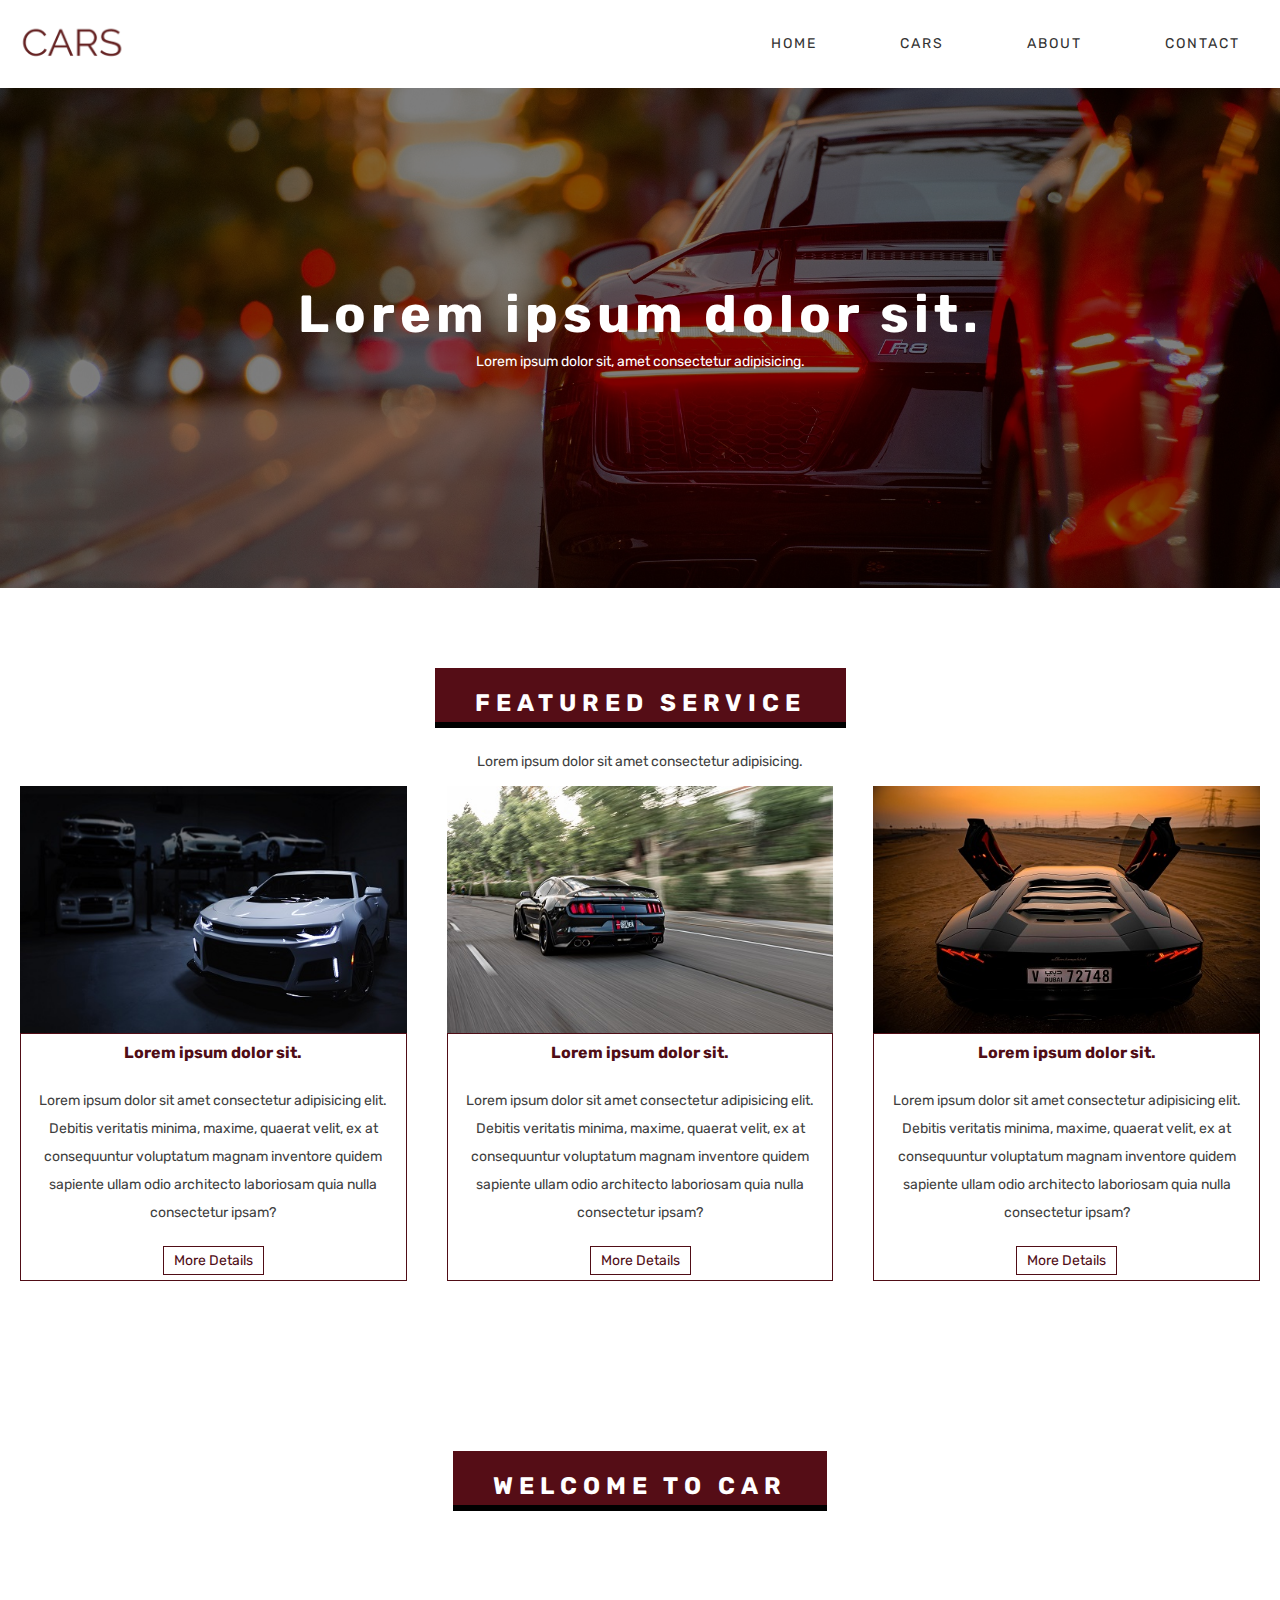
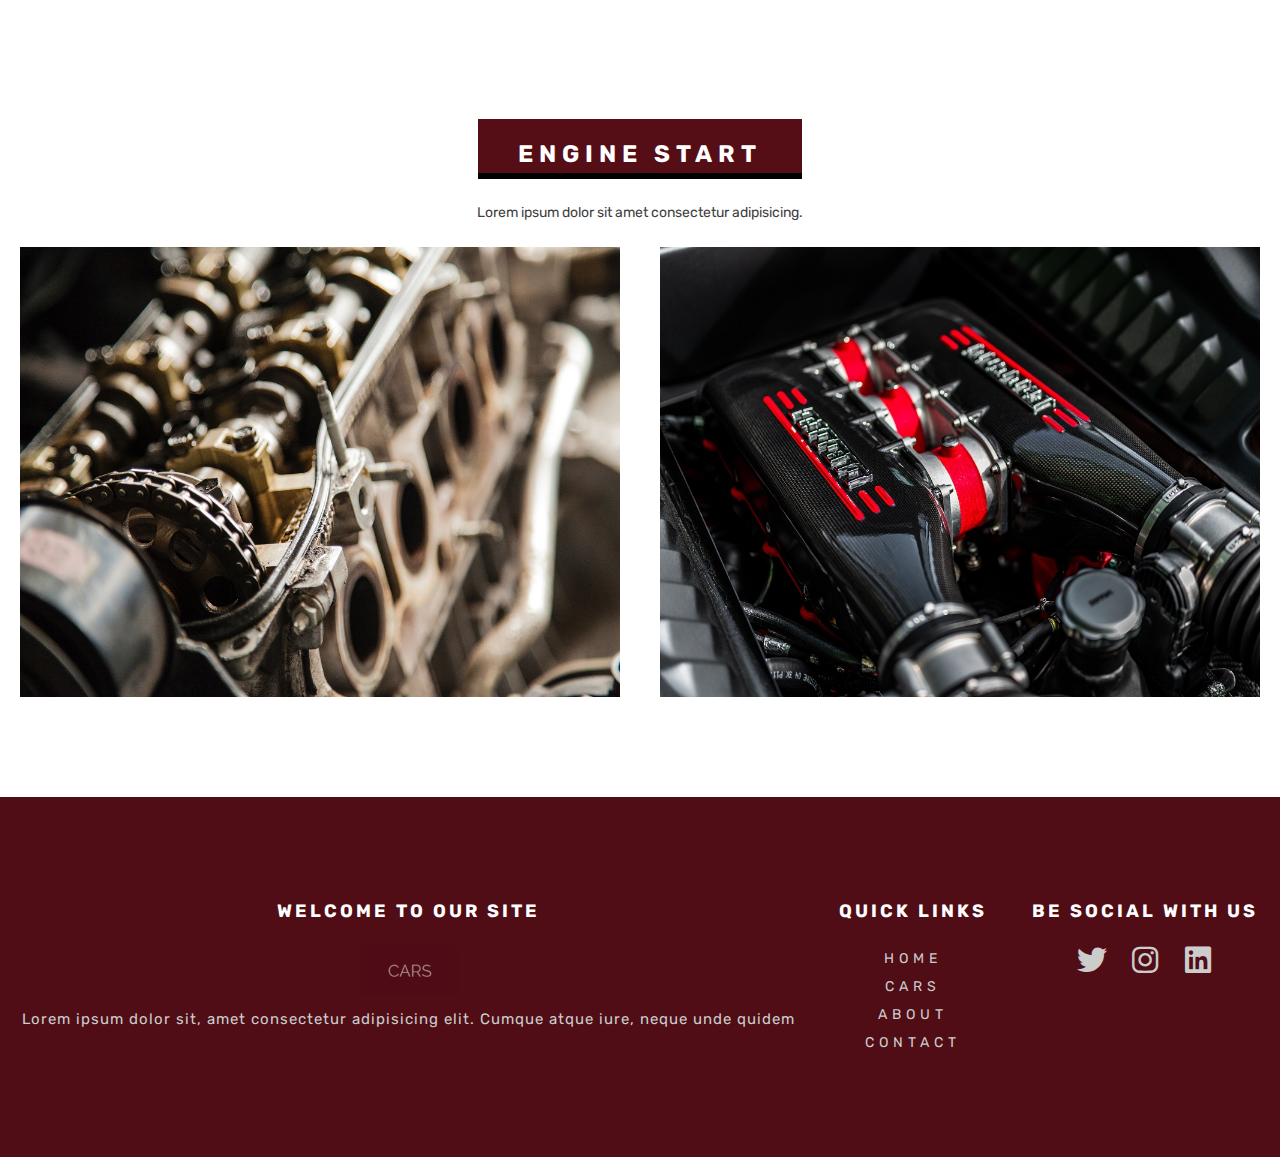
<file: Cars-Website/index.html>
<!DOCTYPE html>
<html lang="tr">
<head>
    <meta charset="UTF-8">
    <meta http-equiv="X-UA-Compatible" content="IE=edge">
    <meta name="viewport" content="width=device-width, initial-scale=1.0">
    <link rel="stylesheet" href="css/style.css">
    <link rel="preconnect" href="https://fonts.googleapis.com">
    <link rel="preconnect" href="https://fonts.gstatic.com" crossorigin>
    <link href="https://fonts.googleapis.com/css2?family=Rubik:wght@400;500;600;700;800;900&display=swap"
        rel="stylesheet">
    <link rel="stylesheet" href="https://cdnjs.cloudflare.com/ajax/libs/font-awesome/6.3.0/css/all.min.css">
    <link rel="icon" href="img/favicon-32x32.png" type="favicon-32x32">
    <title>Cars - Home</title>
</head>
<body>
    <!-- header-start -->
    <header>
        <div class="container">
            <div class="logo">
                <a href="index.html"><img src="img/logo.png"></a>
            </div>
            <div class="menu">
                <ul>
                    <li><a href="index.html">HOME</a></li>
                    <li><a href="cars.html">CARS</a></li>
                    <li><a href="about.html">ABOUT</a></li>
                    <li><a href="contact.html">CONTACT</a></li>
                </ul>
            </div>
        </div>
    </header>
    <!-- header-finish -->
    <!-- main-start -->
    <section id="main-slider" class="slider">
        <div id="main-caption" class="caption">
            <h1>Lorem ipsum dolor sit.</h1>
            <p>Lorem ipsum dolor sit, amet consectetur adipisicing.</p>
        </div>
    </section>
    <!-- feature-section -->
    <section id="features" class="section-area">
        <div class="features-top">
            <h2 class="section-header">FEATURED SERVICE</h2>
            <p>Lorem ipsum dolor sit amet consectetur adipisicing.</p>
        </div>
        <div class="features-body">
            <div class="container">
                <div class="col3">
                    <div class="item">
                        <div class="zoom">
                            <img src="img/car1.jpg">
                        </div>
                        <div class="item-text">
                            <h3>Lorem ipsum dolor sit.</h3>
                            <p>Lorem ipsum dolor sit amet consectetur adipisicing elit. Debitis veritatis minima,
                                maxime, quaerat velit, ex at consequuntur voluptatum magnam inventore quidem sapiente
                                ullam odio architecto laboriosam quia nulla consectetur ipsam?
                            </p>
                            <a href="#" class="btn-details">More Details</a>
                        </div>
                    </div>
                </div>
                <div class="col3">
                    <div class="item">
                        <div class="zoom">
                            <img src="img/car2.jpg">
                        </div>
                        <div class="item-text">
                            <h3>Lorem ipsum dolor sit.</h3>
                            <p>Lorem ipsum dolor sit amet consectetur adipisicing elit. Debitis veritatis minima,
                                maxime, quaerat velit, ex at consequuntur voluptatum magnam inventore quidem sapiente
                                ullam odio architecto laboriosam quia nulla consectetur ipsam?
                            </p>
                            <a href="#" class="btn-details">More Details</a>
                        </div>
                    </div>
                </div>
                <div class="col3">
                    <div class="item">
                        <div class="zoom">
                            <img src="img/car3.jpg">
                        </div>
                        <div class="item-text">
                            <h3>Lorem ipsum dolor sit.</h3>
                            <p>Lorem ipsum dolor sit amet consectetur adipisicing elit. Debitis veritatis minima,
                                maxime, quaerat velit, ex at consequuntur voluptatum magnam inventore quidem sapiente
                                ullam odio architecto laboriosam quia nulla consectetur ipsam?
                            </p>
                            <a href="#" class="btn-details">More Details</a>
                        </div>
                    </div>
                </div>
            </div>
        </div>
    </section>
    <!-- parallax-section -->
    <section id="parallax" class="section-area">
        <div class="parallax-top">
            <h2 class="section-header">WELCOME TO CAR</h2>
            <p>Lorem ipsum dolor sit amet consectetur adipisicing.</p>
        </div>
    </section>
    <!-- engine-section -->
    <section id="engine" class="section-area">
        <div class="engine-top">
            <h2 class="section-header">ENGINE START</h2>
            <p>Lorem ipsum dolor sit amet consectetur adipisicing.</p>
        </div>
        <div class="engine-body">
            <div class="container">
                <div class="col2">
                    <div class="engine-container">
                        <img class="image-over" src="img/engine1.jpg">
                        <div class="engine-overlay">
                            <div class="engine-text">
                                Image Text
                            </div>
                        </div>
                    </div>
                </div>
                <div class="col2">
                    <div class="engine-container">
                        <img class="image-over" src="img/engine2.jpg">
                        <div class="engine-overlay-two">
                            <div class="engine-text">
                                Image Text
                            </div>
                        </div>
                    </div>
                </div>
            </div>
        </div>
    </section>
    <!-- main-finish -->
    <!-- footer -->
    <footer class="section-area">
        <div class="container">
            <div class="col3">
                <div class="footer-item">
                    <h3>WELCOME TO OUR SITE</h3>
                    <a href="index.html"><img src="img/logo2.png"></a>
                    <p>Lorem ipsum dolor sit, amet consectetur adipisicing elit. Cumque atque iure, neque unde quidem

                    </p>
                </div>
            </div>
            <div class="col3">
                <div class="footer-item">
                    <h3>QUICK LINKS</h3>
                    <ul class="footer-links">
                        <li><a href="index.html">HOME</a></li>
                        <li><a href="cars.html">CARS</a></li>
                        <li><a href="about.html">ABOUT</a></li>
                        <li><a href="contact.html">CONTACT</a></li>
                    </ul>
                </div>
            </div>
            <div class="col3">
                <div class="footer-item">
                    <h3>BE SOCIAL WITH US</h3>
                    <ul class="social-links">
                        <li><a href="#"><i class="fa-brands fa-twitter"></i></a></li>
                        <li><a href="#"><i class="fa-brands fa-instagram"></i></a></li>
                        <li><a href="#"><i class="fa-brands fa-linkedin"></i></a></li>
                    </ul>
                </div>
            </div>
        </div>
    </footer>
    <!-- footer-finish -->
</body>
</html>
</file>
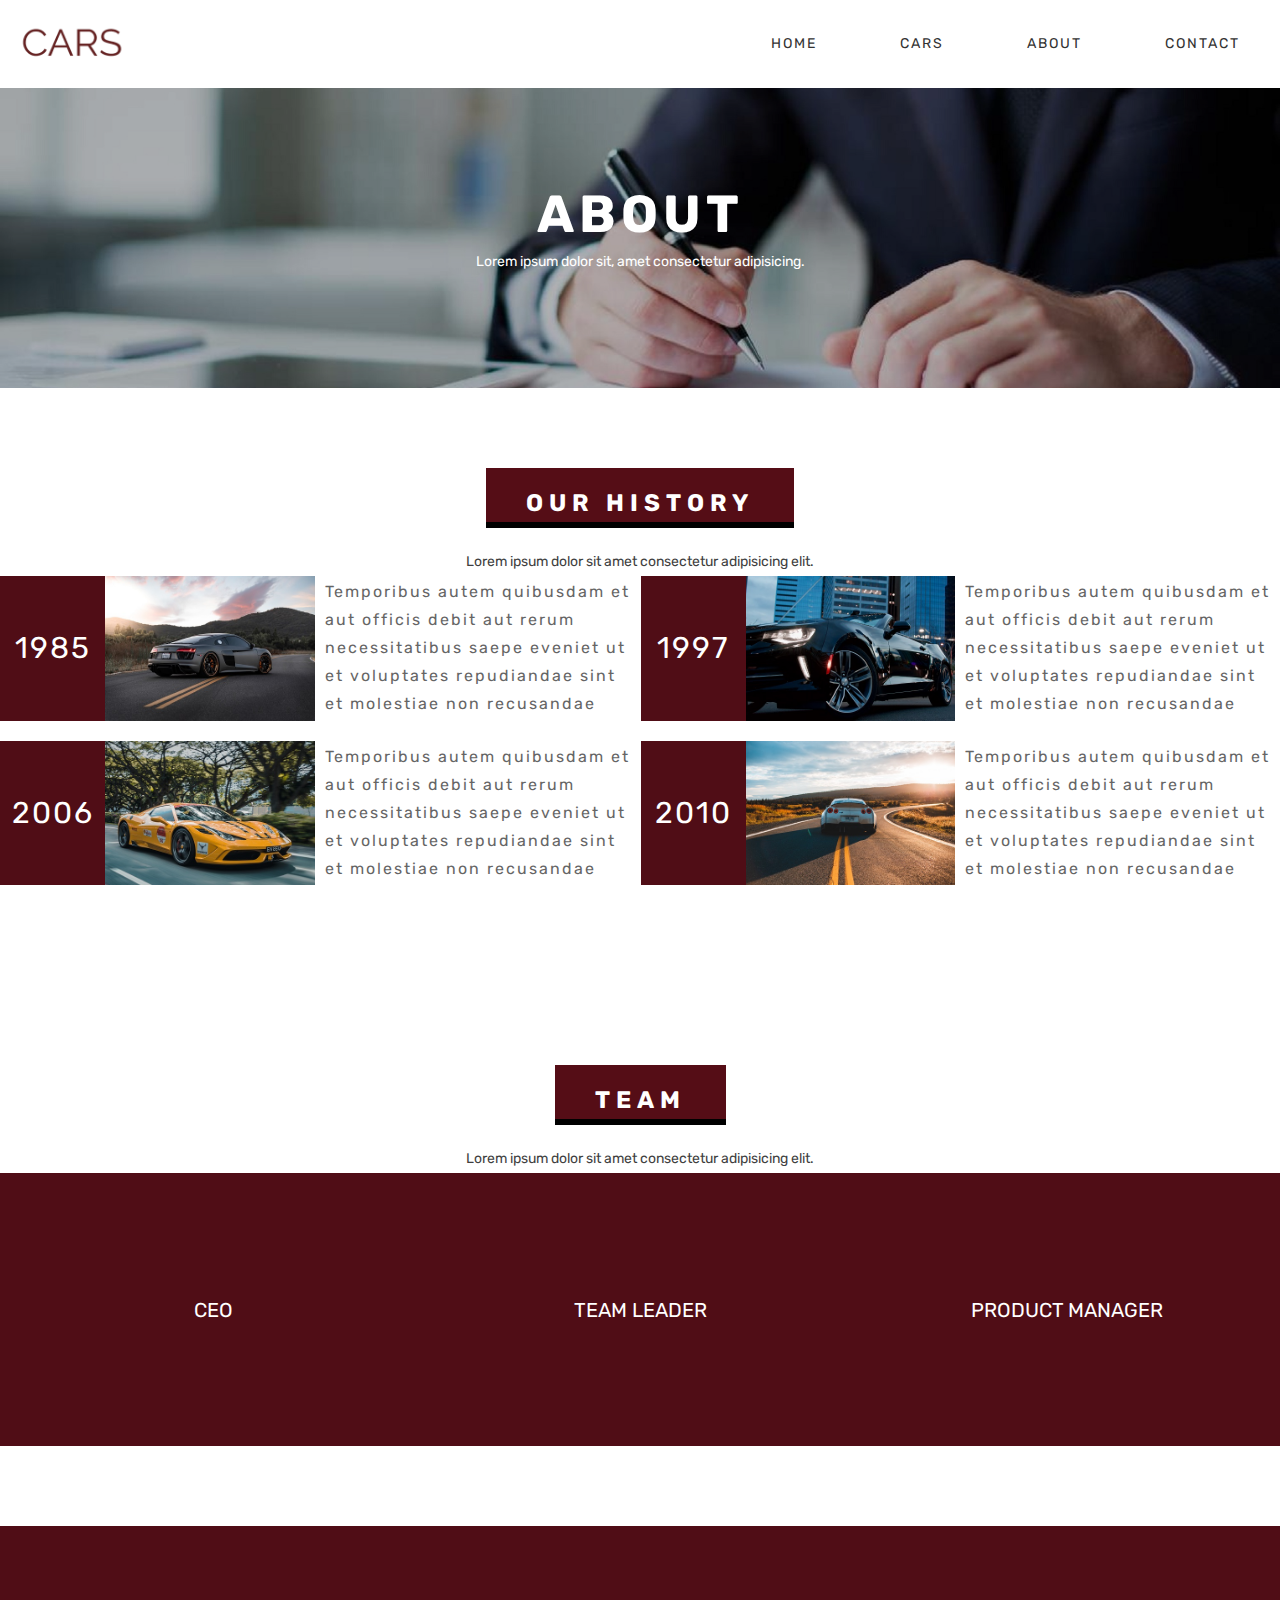
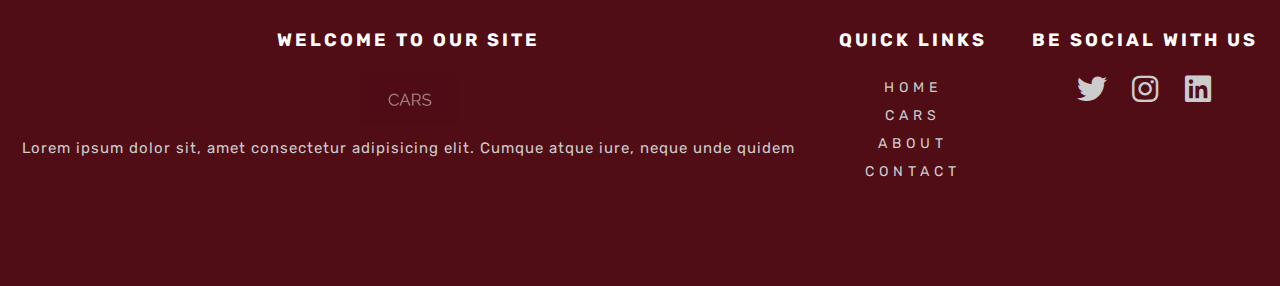
<file: Cars-Website/about.html>
<!DOCTYPE html>
<html lang="tr">
<head>
    <meta charset="UTF-8">
    <meta http-equiv="X-UA-Compatible" content="IE=edge">
    <meta name="viewport" content="width=device-width, initial-scale=1.0">
    <link rel="stylesheet" href="css/style.css">
    <link rel="preconnect" href="https://fonts.googleapis.com">
    <link rel="preconnect" href="https://fonts.gstatic.com" crossorigin>
    <link href="https://fonts.googleapis.com/css2?family=Rubik:wght@400;500;600;700;800;900&display=swap"
        rel="stylesheet">
    <link rel="stylesheet" href="https://cdnjs.cloudflare.com/ajax/libs/font-awesome/6.3.0/css/all.min.css">
    <link rel="icon" href="img/favicon-32x32.png" type="favicon-32x32">
    <title>Cars - About</title>
</head>
<body>
    <!-- header-start -->
    <header>
        <div class="container">
            <div class="logo">
                <a href="index.html"><img src="img/logo.png"></a>
            </div>
            <div class="menu">
                <ul>
                    <li><a href="index.html">HOME</a></li>
                    <li><a href="cars.html">CARS</a></li>
                    <li><a href="about.html">ABOUT</a></li>
                    <li><a href="contact.html">CONTACT</a></li>
                </ul>
            </div>
        </div>
    </header>
    <!-- header-finish -->
    <!-- main-start -->
    <section id="about-slider" class="slider">
        <div id="about-caption" class="caption">
            <h1>ABOUT</h1>
            <p>Lorem ipsum dolor sit, amet consectetur adipisicing.</p>
        </div>
    </section>
    <!-- our-history-start -->
    <section id="about" class="section-area">
        <div class="about-top">
            <h2 class="section-header">OUR HISTORY</h2>
            <p>Lorem ipsum dolor sit amet consectetur adipisicing elit.</p>
        </div>
        <div class="about-body">
            <div class="about-container">
                <div class="col2">
                    <div class="about-date">
                        <p>1985</p>
                    </div>
                    <div class="about-image">
                        <img src="img/car5.jpg">
                    </div>
                    <div class="about-text">
                        <p>
                            Temporibus autem quibusdam et aut officis debit
                            aut rerum necessitatibus saepe eveniet ut et
                            voluptates repudiandae sint et molestiae non
                            recusandae
                        </p>
                    </div>
                </div>
                <div class="col2">
                    <div class="about-date">
                        <p>1997</p>
                    </div>
                    <div class="about-image">
                        <img src="img/car6.jpg">
                    </div>
                    <div class="about-text">
                        <p>
                            Temporibus autem quibusdam et aut officis debit
                            aut rerum necessitatibus saepe eveniet ut et
                            voluptates repudiandae sint et molestiae non
                            recusandae
                        </p>
                    </div>
                </div>
            </div>
            <div class="about-container">
                <div class="col2">
                    <div class="about-date">
                        <p>2006</p>
                    </div>
                    <div class="about-image">
                        <img src="img/car7.jpg">
                    </div>
                    <div class="about-text">
                        <p>
                            Temporibus autem quibusdam et aut officis debit
                            aut rerum necessitatibus saepe eveniet ut et
                            voluptates repudiandae sint et molestiae non
                            recusandae
                        </p>
                    </div>
                </div>
                <div class="col2">
                    <div class="about-date">
                        <p>2010</p>
                    </div>
                    <div class="about-image">
                        <img src="img/car8.jpg">
                    </div>
                    <div class="about-text">
                        <p>
                            Temporibus autem quibusdam et aut officis debit
                            aut rerum necessitatibus saepe eveniet ut et
                            voluptates repudiandae sint et molestiae non
                            recusandae
                        </p>
                    </div>
                </div>
            </div>
        </div>
    </section>
    <!-- our-history-finish-->
    <!-- team-section-start -->
    <section id="team" class="section-area">
        <div class="team-top">
            <h2 class="section-header">TEAM</h2>
            <p>Lorem ipsum dolor sit amet consectetur adipisicing elit.</p>
        </div>
        <div class="team-body">
            <div class="team-container">
                <div class="col3">
                    <div class="team-member">
                        <img src="img/ceo.jpg" class="team-member-image">
                        <div class="team-member-info">
                            <h5>John Doe</h5>
                            <ul class="member-social-link">
                                <li><a href="#"><i class="fa-brands fa-twitter"></i></a></li>
                                <li><a href="#"><i class="fa-brands fa-instagram"></i></a></li>
                                <li><a href="#"><i class="fa-brands fa-linkedin"></i></a></li>
                            </ul>
                        </div>
                        <div class="team-member-overlay">
                            <div class="team-title">
                                CEO
                            </div>
                        </div>
                    </div>
                </div>
                <div class="col3">
                    <div class="team-member">
                        <img src="img/ceo2.jpg" class="team-member-image">
                        <div class="team-member-info">
                            <h5>Jessica Doe</h5>
                            <ul class="member-social-link">
                                <li><a href="#"><i class="fa-brands fa-twitter"></i></a></li>
                                <li><a href="#"><i class="fa-brands fa-instagram"></i></a></li>
                                <li><a href="#"><i class="fa-brands fa-linkedin"></i></a></li>
                            </ul>
                        </div>
                        <div class="team-member-overlay">
                            <div class="team-title">
                                TEAM LEADER
                            </div>
                        </div>
                    </div>
                </div>
                <div class="col3">
                    <div class="team-member">
                        <img src="img/ceo3.jpg" class="team-member-image">
                        <div class="team-member-info">
                            <h5>Jane Doe</h5>
                            <ul class="member-social-link">
                                <li><a href="#"><i class="fa-brands fa-twitter"></i></a></li>
                                <li><a href="#"><i class="fa-brands fa-instagram"></i></a></li>
                                <li><a href="#"><i class="fa-brands fa-linkedin"></i></a></li>
                            </ul>
                        </div>
                        <div class="team-member-overlay">
                            <div class="team-title">
                                PRODUCT MANAGER
                            </div>
                        </div>
                    </div>
                </div>
            </div>
        </div>
    </section>
    <!-- team-section-finish -->
    <!-- main-finish -->
    <!-- footer -->
    <footer class="section-area">
        <div class="container">
            <div class="col3">
                <div class="footer-item">
                    <h3>WELCOME TO OUR SITE</h3>
                    <a href="index.html"><img src="img/logo2.png"></a>
                    <p>Lorem ipsum dolor sit, amet consectetur adipisicing elit. Cumque atque iure, neque unde quidem

                    </p>
                </div>
            </div>
            <div class="col3">
                <div class="footer-item">
                    <h3>QUICK LINKS</h3>
                    <ul class="footer-links">
                        <li><a href="index.html">HOME</a></li>
                        <li><a href="cars.html">CARS</a></li>
                        <li><a href="about.html">ABOUT</a></li>
                        <li><a href="contact.html">CONTACT</a></li>
                    </ul>
                </div>
            </div>
            <div class="col3">
                <div class="footer-item">
                    <h3>BE SOCIAL WITH US</h3>
                    <ul class="social-links">
                        <li><a href="#"><i class="fa-brands fa-twitter"></i></a></li>
                        <li><a href="#"><i class="fa-brands fa-instagram"></i></a></li>
                        <li><a href="#"><i class="fa-brands fa-linkedin"></i></a></li>
                    </ul>
                </div>
            </div>
        </div>
    </footer>
    <!-- footer-finish -->
</body>
</html>
</file>
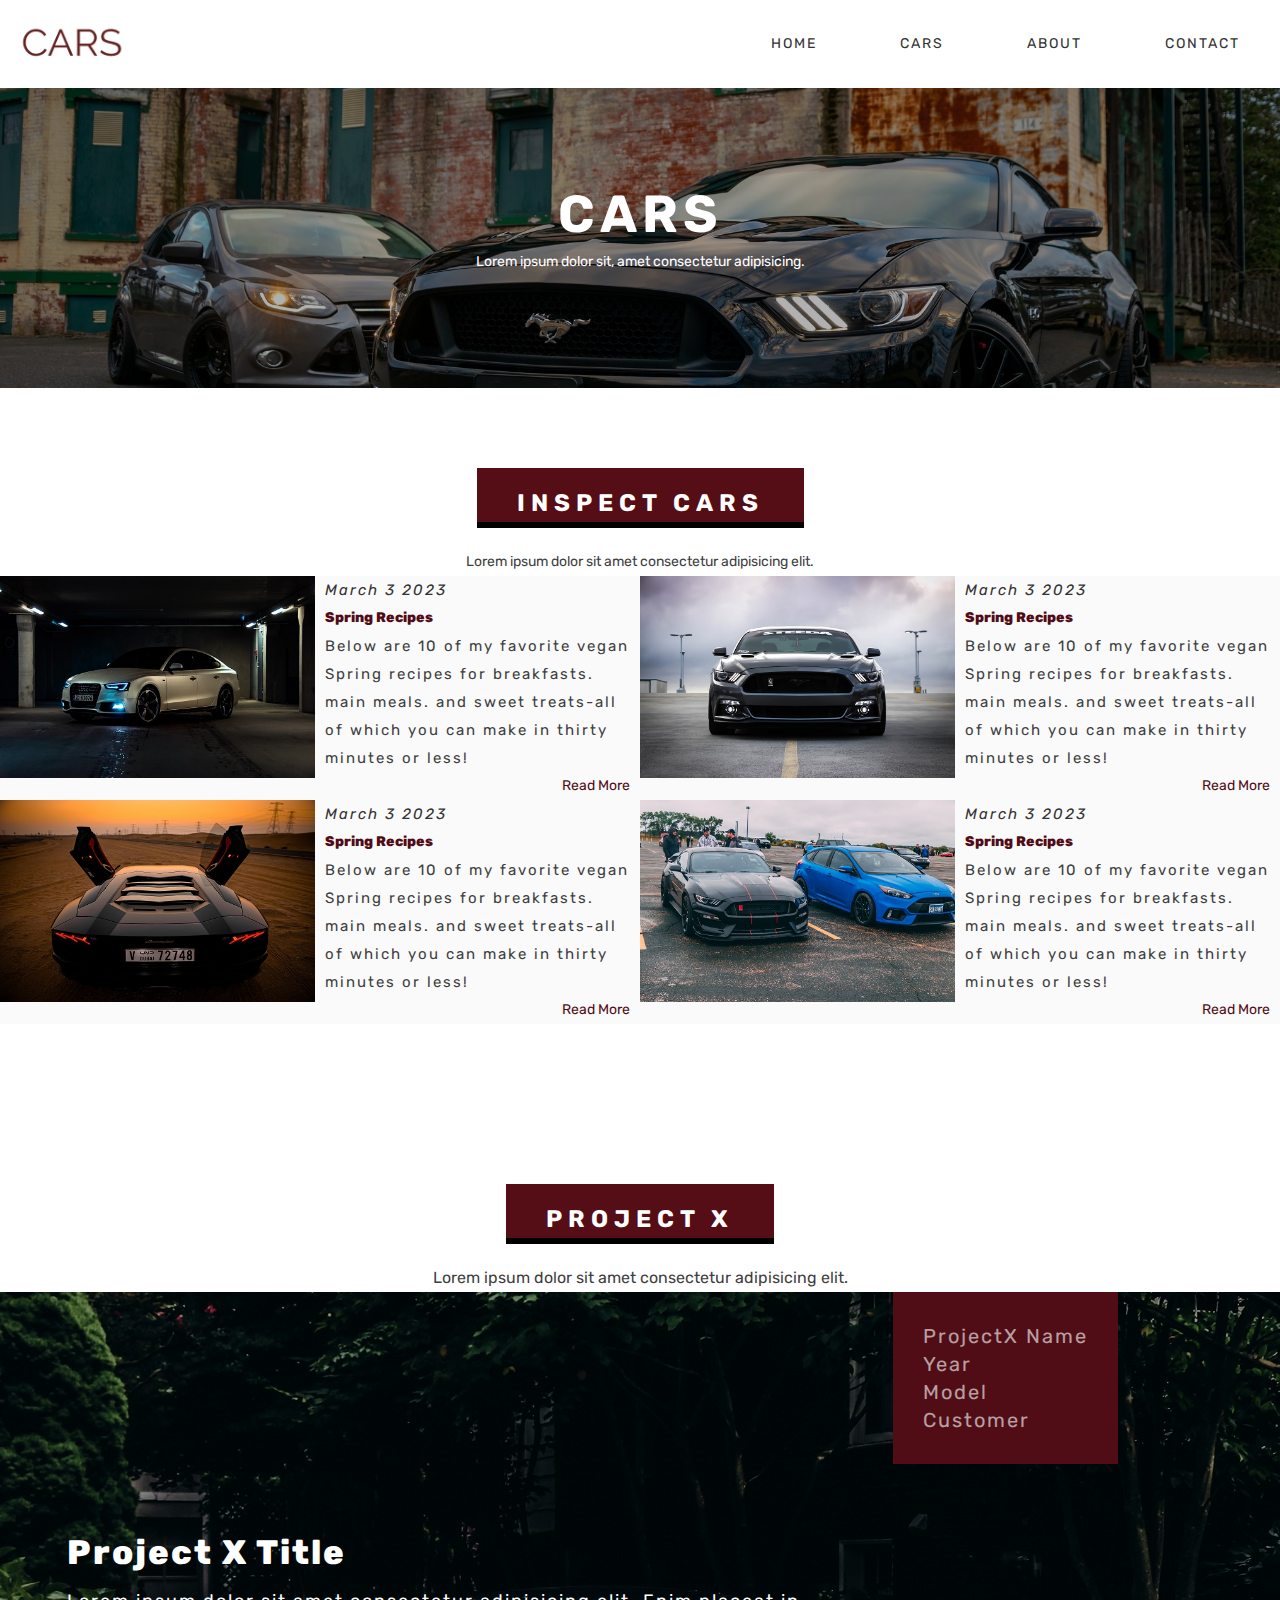
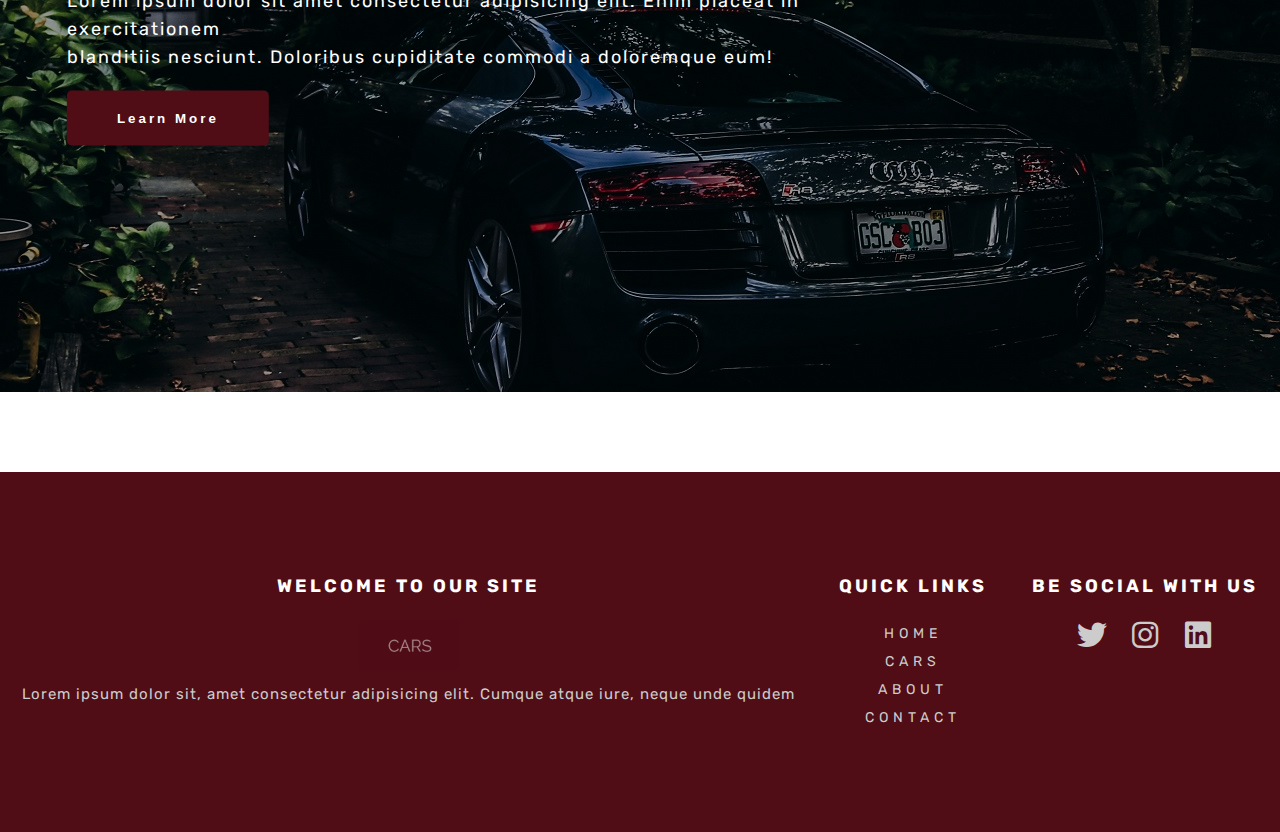
<file: Cars-Website/cars.html>
<!DOCTYPE html>
<html lang="tr">
<head>
    <meta charset="UTF-8">
    <meta http-equiv="X-UA-Compatible" content="IE=edge">
    <meta name="viewport" content="width=device-width, initial-scale=1.0">
    <link rel="stylesheet" href="css/style.css">
    <link rel="preconnect" href="https://fonts.googleapis.com">
    <link rel="preconnect" href="https://fonts.gstatic.com" crossorigin>
    <link href="https://fonts.googleapis.com/css2?family=Rubik:wght@400;500;600;700;800;900&display=swap"
        rel="stylesheet">
    <link rel="stylesheet" href="https://cdnjs.cloudflare.com/ajax/libs/font-awesome/6.3.0/css/all.min.css">
    <link rel="icon" href="img/favicon-32x32.png" type="favicon-32x32">
    <title>Cars - Cars</title>
</head>
<body>
    <!-- header-start -->
    <header>
        <div class="container">
            <div class="logo">
                <a href="index.html"><img src="img/logo.png"></a>
            </div>
            <div class="menu">
                <ul>
                    <li><a href="index.html">HOME</a></li>
                    <li><a href="cars.html">CARS</a></li>
                    <li><a href="about.html">ABOUT</a></li>
                    <li><a href="contact.html">CONTACT</a></li>
                </ul>
            </div>
        </div>
    </header>
    <!-- header-finish -->
    <!-- main-start -->
    <section id="cars-slider" class="slider">
        <div id="cars-caption" class="caption">
            <h1>CARS</h1>
            <p>Lorem ipsum dolor sit, amet consectetur adipisicing.</p>
        </div>
    </section>
    <!-- inspect-cars-start -->
    <section id="inspect" class="section-area">
        <div class="inspect-top">
            <h2 class="section-header">INSPECT CARS</h2>
            <p>Lorem ipsum dolor sit amet consectetur adipisicing elit.</p>
        </div>
        <div class="inspect-body">
            <div class="container">
                <div class="col2">
                    <div class="inspect-image">
                        <img src="img/car1-1.jpg">
                    </div>
                    <div class="inspect-text">
                        <p class="date">March 3 2023</p>
                        <h4>Spring Recipes</h4>
                        <p>
                            Below are 10 of my favorite vegan Spring recipes
                            for breakfasts. main meals. and sweet treats-all
                            of which you can make in thirty minutes or less!
                        </p>
                        <a href="#">Read More</a>
                    </div>
                </div>
                <div class="col2">
                    <div class="inspect-image">
                        <img src="img/car2-2.jpg">
                    </div>
                    <div class="inspect-text">
                        <p class="date">March 3 2023</p>
                        <h4>Spring Recipes</h4>
                        <p>
                            Below are 10 of my favorite vegan Spring recipes
                            for breakfasts. main meals. and sweet treats-all
                            of which you can make in thirty minutes or less!
                        </p>
                        <a href="#">Read More</a>
                    </div>
                </div>
            </div>
            <div class="container">
                <div class="col2">
                    <div class="inspect-image">
                        <img src="img/car3.jpg">
                    </div>
                    <div class="inspect-text">
                        <p class="date">March 3 2023</p>
                        <h4>Spring Recipes</h4>
                        <p>
                            Below are 10 of my favorite vegan Spring recipes
                            for breakfasts. main meals. and sweet treats-all
                            of which you can make in thirty minutes or less!
                        </p>
                        <a href="#">Read More</a>
                    </div>
                </div>
                <div class="col2">
                    <div class="inspect-image">
                        <img src="img/car4.jpg">
                    </div>
                    <div class="inspect-text">
                        <p class="date">March 3 2023</p>
                        <h4>Spring Recipes</h4>
                        <p>
                            Below are 10 of my favorite vegan Spring recipes
                            for breakfasts. main meals. and sweet treats-all
                            of which you can make in thirty minutes or less!
                        </p>
                        <a href="#">Read More</a>
                    </div>
                </div>
            </div>
        </div>
    </section>
    <!-- inspect-cars-finish -->
    <!-- project-start -->
    <section id="project" class="section-area">
        <div class="project-top">
            <h2 class="section-header">PROJECT X</h2>
            <p>Lorem ipsum dolor sit amet consectetur adipisicing elit.</p>
        </div>
        <div class="project-body">
            <div class="container">
                <div class="caption-project">
                    <div class="col2">
                        <div class="project-info">
                            <h4 class="project-title">Project X Title</h4>
                            <p class="project-text">
                                Lorem ipsum dolor sit amet consectetur adipisicing elit. Enim placeat in
                                exercitationem<br>
                                blanditiis nesciunt. Doloribus cupiditate commodi a doloremque eum!
                            </p>
                            <button type="button" class="project-btn">Learn More</button>
                        </div>
                    </div>
                    <div class="col2">
                        <div class="project-highlight">
                            <ul class="project-detail">
                                <li>ProjectX Name</li>
                                <li>Year</li>
                                <li>Model</li>
                                <li>Customer</li>
                            </ul>
                        </div>
                    </div>
                </div>
            </div>
        </div>
    </section>
    <!-- project-finish -->
    <!-- main-finish -->
    <!-- footer -->
    <footer class="section-area">
        <div class="container">
            <div class="col3">
                <div class="footer-item">
                    <h3>WELCOME TO OUR SITE</h3>
                    <a href="index.html"><img src="img/logo2.png"></a>
                    <p>Lorem ipsum dolor sit, amet consectetur adipisicing elit. Cumque atque iure, neque unde quidem

                    </p>
                </div>
            </div>
            <div class="col3">
                <div class="footer-item">
                    <h3>QUICK LINKS</h3>
                    <ul class="footer-links">
                        <li><a href="index.html">HOME</a></li>
                        <li><a href="cars.html">CARS</a></li>
                        <li><a href="about.html">ABOUT</a></li>
                        <li><a href="contact.html">CONTACT</a></li>
                    </ul>
                </div>
            </div>
            <div class="col3">
                <div class="footer-item">
                    <h3>BE SOCIAL WITH US</h3>
                    <ul class="social-links">
                        <li><a href="#"><i class="fa-brands fa-twitter"></i></a></li>
                        <li><a href="#"><i class="fa-brands fa-instagram"></i></a></li>
                        <li><a href="#"><i class="fa-brands fa-linkedin"></i></a></li>
                    </ul>
                </div>
            </div>
        </div>
    </footer>
    <!-- footer-finish -->
</body>
</html>
</file>
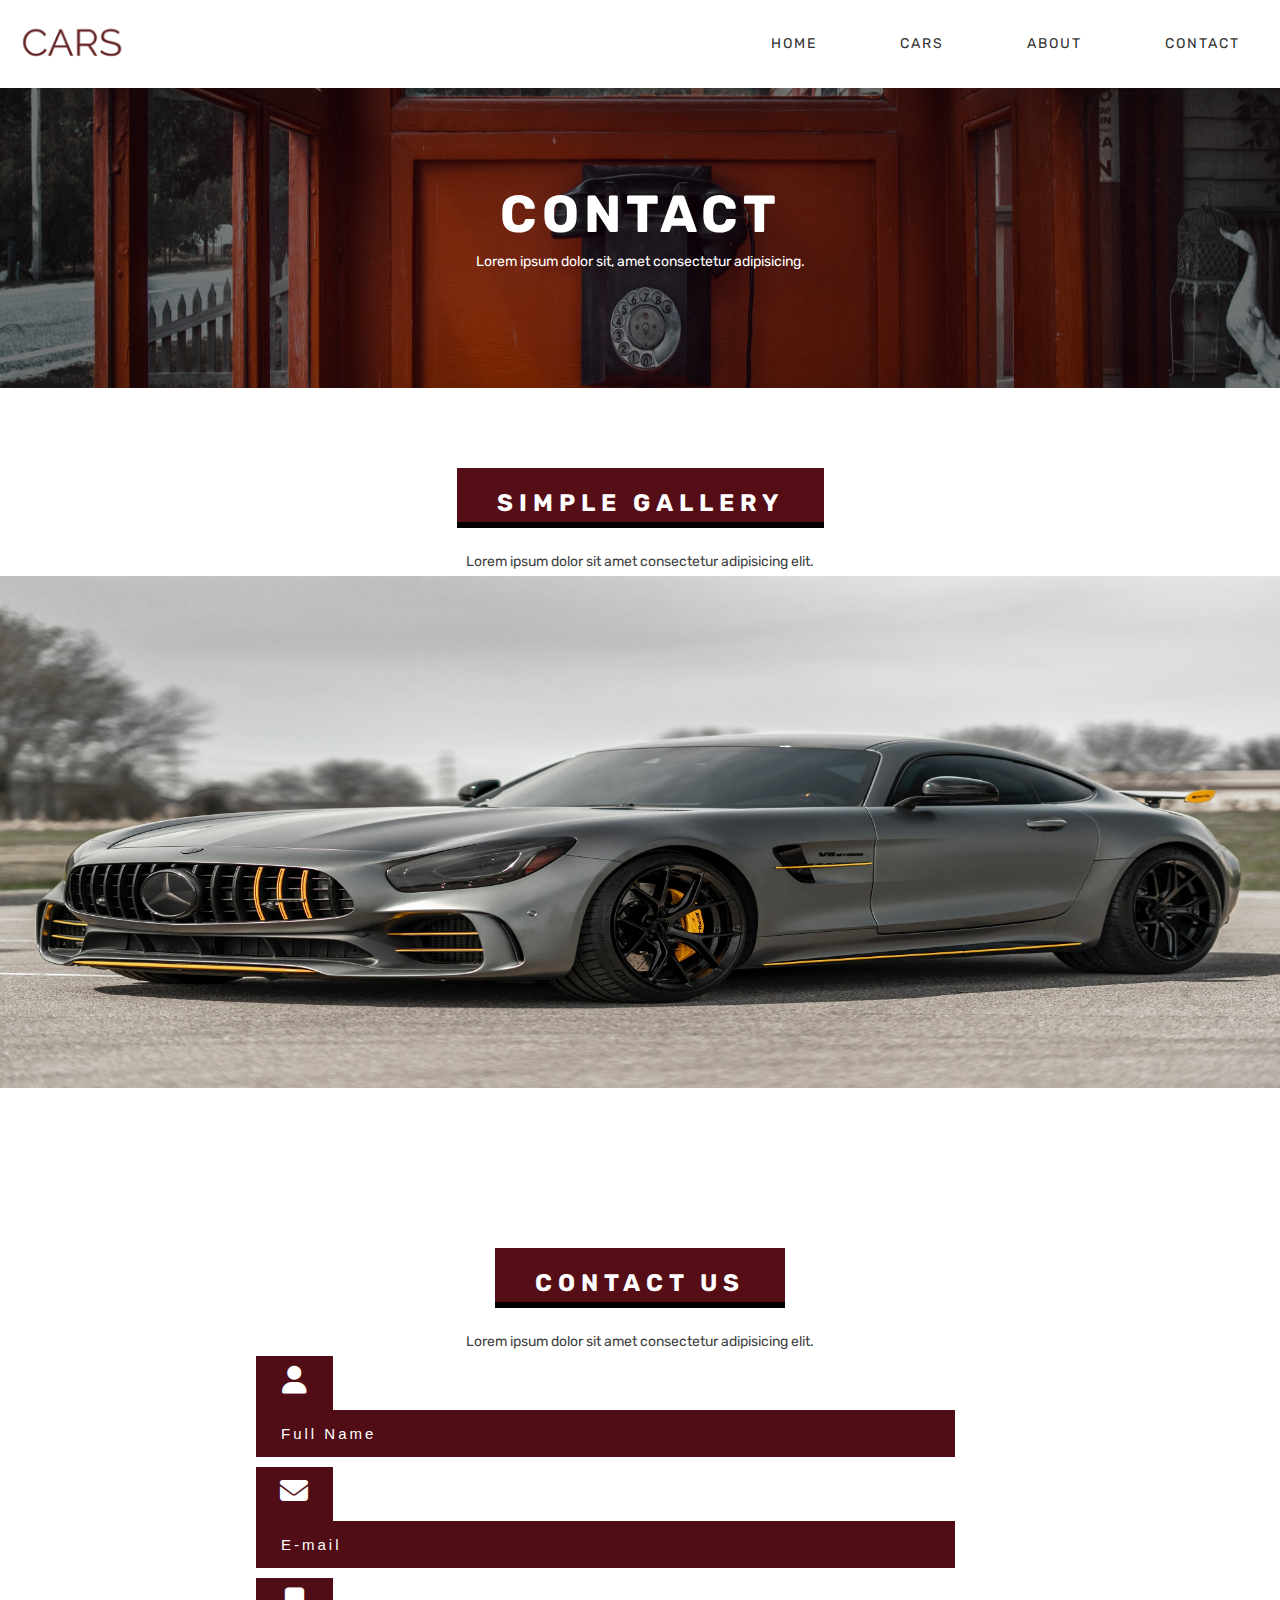
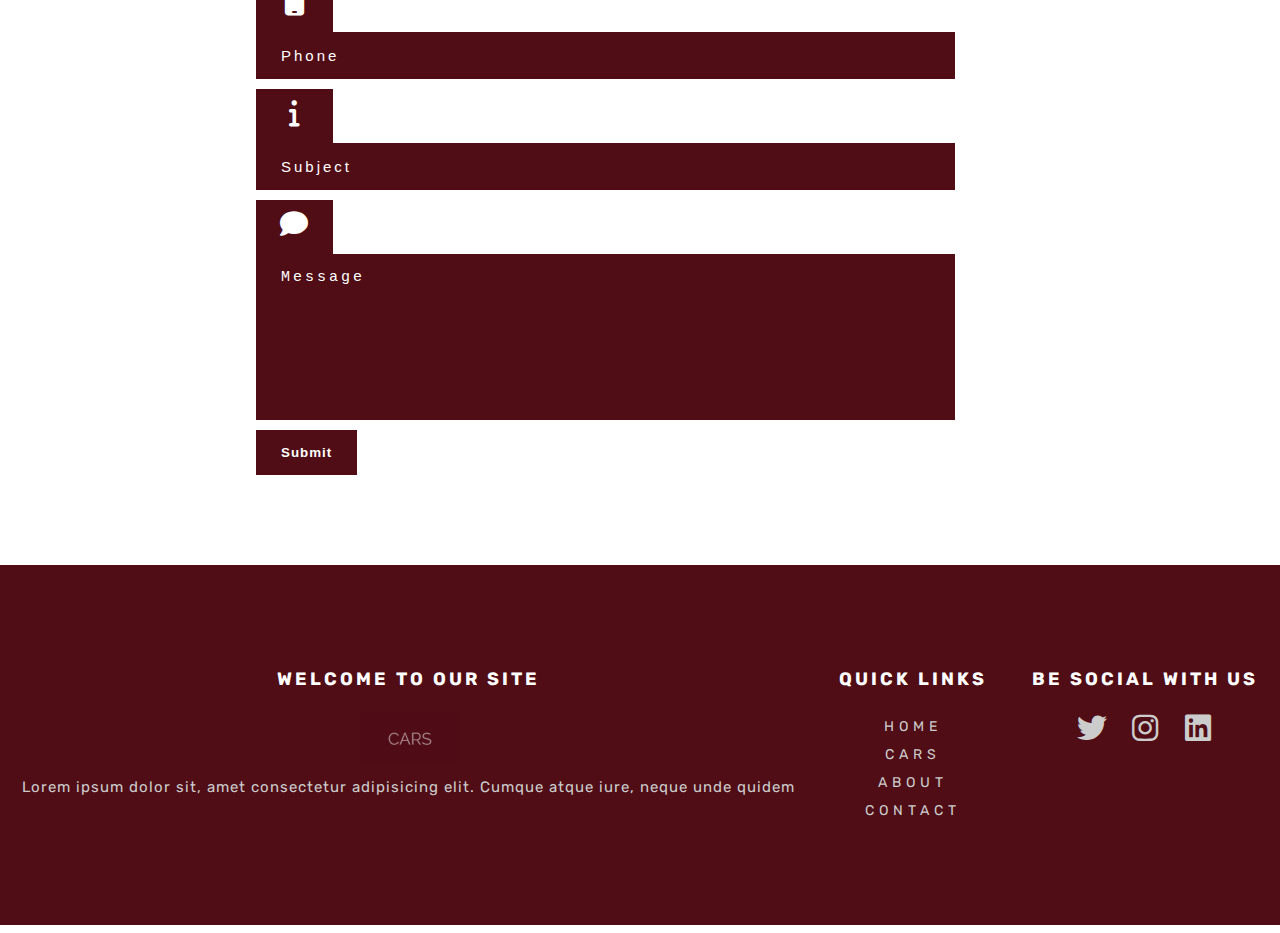
<file: Cars-Website/contact.html>
<!DOCTYPE html>
<html lang="tr">
<head>
    <meta charset="UTF-8">
    <meta http-equiv="X-UA-Compatible" content="IE=edge">
    <meta name="viewport" content="width=device-width, initial-scale=1.0">
    <link rel="stylesheet" href="css/style.css">
    <link rel="preconnect" href="https://fonts.googleapis.com">
    <link rel="preconnect" href="https://fonts.gstatic.com" crossorigin>
    <link href="https://fonts.googleapis.com/css2?family=Rubik:wght@400;500;600;700;800;900&display=swap"
        rel="stylesheet">
    <link rel="stylesheet" href="https://cdnjs.cloudflare.com/ajax/libs/font-awesome/6.3.0/css/all.min.css">
    <link rel="icon" href="img/favicon-32x32.png" type="favicon-32x32">
    <title>Contact - About</title>
</head>
<body>
    <!-- header-start -->
    <header>
        <div class="container">
            <div class="logo">
                <a href="index.html"><img src="img/logo.png"></a>
            </div>
            <div class="menu">
                <ul>
                    <li><a href="index.html">HOME</a></li>
                    <li><a href="cars.html">CARS</a></li>
                    <li><a href="about.html">ABOUT</a></li>
                    <li><a href="contact.html">CONTACT</a></li>
                </ul>
            </div>
        </div>
    </header>
    <!-- header-finish -->
    <!-- main-start -->
    <section id="contact-slider" class="slider">
        <div id="contact-caption" class="caption">
            <h1>CONTACT</h1>
            <p>Lorem ipsum dolor sit, amet consectetur adipisicing.</p>
        </div>
    </section>
    <!-- gallery-start -->
    <section id="gallery" class="section-area">
        <div class="gallery-top">
            <h2 class="section-header">SIMPLE GALLERY</h2>
            <p>Lorem ipsum dolor sit amet consectetur adipisicing elit.</p>
        </div>
        <div class="gallery-body">
            <div class="container">
                <div class="gallery-slider">
                    <div class="gallery-slider-item">
                        <img src="img/slide1.jpg">
                        <img src="img/slide2.jpg">
                        <img src="img/slide3.jpg">
                    </div>
                </div>
            </div>
        </div>
    </section>
    <!-- gallery-finish-->
    <!-- form-section-start -->
    <section id="contact" class="section-area">
        <div class="contact-top">
            <h2 class="section-header">CONTACT US</h2>
            <p>Lorem ipsum dolor sit amet consectetur adipisicing elit.</p>
        </div>
        <div class="contact-body">
            <div class="container">
                <div class="wrapper">
                    <form class="contact-from">
                        <div class="form-item">
                            <span class="form-shape"><i class="fa-solid fa-user fa-2x"></i></span>
                            <input class="form-field" type="text" placeholder="Full Name" required>
                        </div>
                        <div class="form-item">
                            <span class="form-shape"><i class="fa-solid fa-envelope fa-2x"></i></span>
                            <input class="form-field" type="email" placeholder="E-mail" required>
                        </div>
                        <div class="form-item">
                            <span class="form-shape"><i class="fa-solid fa-mobile-phone fa-2x"></i></span>
                            <input class="form-field" type="email" placeholder="Phone" required>
                        </div>
                        <div class="form-item">
                            <span class="form-shape"><i class="fa-solid fa-info fa-2x"></i></span>
                            <input class="form-field" type="email" placeholder="Subject" required>
                        </div>
                        <div class="form-item">
                            <span class="form-shape"><i class="fa-solid fa-comment fa-2x"></i></span>
                            <textarea class="form-field" rows="8" placeholder="Message"></textarea>
                        </div>
                        <div class="form-item">
                            <input class="form-btn" type="submit" value="Submit">
                        </div>
                    </form>
                </div>
            </div>
        </div>
    </section>
    <!-- form-section-finish -->
    <!-- main-finish -->
    <!-- footer -->
    <footer class="section-area">
        <div class="container">
            <div class="col3">
                <div class="footer-item">
                    <h3>WELCOME TO OUR SITE</h3>
                    <a href="index.html"><img src="img/logo2.png"></a>
                    <p>Lorem ipsum dolor sit, amet consectetur adipisicing elit. Cumque atque iure, neque unde quidem

                    </p>
                </div>
            </div>
            <div class="col3">
                <div class="footer-item">
                    <h3>QUICK LINKS</h3>
                    <ul class="footer-links">
                        <li><a href="index.html">HOME</a></li>
                        <li><a href="cars.html">CARS</a></li>
                        <li><a href="about.html">ABOUT</a></li>
                        <li><a href="contact.html">CONTACT</a></li>
                    </ul>
                </div>
            </div>
            <div class="col3">
                <div class="footer-item">
                    <h3>BE SOCIAL WITH US</h3>
                    <ul class="social-links">
                        <li><a href="#"><i class="fa-brands fa-twitter"></i></a></li>
                        <li><a href="#"><i class="fa-brands fa-instagram"></i></a></li>
                        <li><a href="#"><i class="fa-brands fa-linkedin"></i></a></li>
                    </ul>
                </div>
            </div>
        </div>
    </footer>
    <!-- footer-finish -->
</body>
</html>
</file>
<file: Cars-Website/css/style.css>
* {
    margin: 0;
    padding: 0;
    box-sizing: border-box;
    scroll-behavior: smooth;
}

body {
    font-family: 'Rubik', sans-serif;
    color: #3f3f3f;
    font-size: 14px;
    line-height: 28px;
}

ul,
li {
    list-style: none;
}

a {
    text-decoration: none;
}

h1 {
    font-size: 52px;
    letter-spacing: 5px;
    margin-bottom: 20px;
}

h3 {
    font-size: 16px;
    color: #500d16;
    transition: .6s all ease;

}

/* general-setting-start */
.section-header {
    background: #550d16;
    border-bottom: 6px solid #000;
    color: #fff;
    height: 60px;
    line-height: 60px;
    font-size: 24px;
    letter-spacing: 6px;
    margin-bottom: 20px;
    padding: 5px 40px;
    display: inline-block;
}

.section-area {
    padding: 80px 0;
}

.container {
    width: 100%;
    margin: 0 auto;
    display: flex;
}

/* general-setting-finish */
/* header-start */
header .logo {
    margin-right: auto;
}

header .logo img {
    display: block;
    height: 70px;
    margin-top: 10px;
}

header .menu li {
    display: inline-block;
}

header .menu li a {
    display: block;
    padding: 30px 40px;
    letter-spacing: 2px;
    color: #333;
    transition: .5s all ease-in-out;
}

header .menu li:hover a {
    background: #500d16;
    color: #fff;
}

/*  main-start*/
#main-slider {
    height: 500px;
    background: url('../img/main-img.jpg') center center no-repeat;
    background-size: cover;
}

.slider {
    width: 100%;
}

#main-slider #main-caption {
    height: 500px;
    background: rgba(0, 0, 0, 0.5);
}

.caption {
    display: flex;
    flex-direction: column;
    align-items: center;
    justify-content: center;
    width: 100%;
    color: #fff;
}

/* main-finish */
/* feature-start */
.features-body .container {
    justify-content: space-around;

}

.features-body .container .col3 {
    flex-grow: 1;
    width: 33.33%;

}

#features .features-top {
    text-align: center;
}

#features .features-body .container .col3 .item {
    padding: 10px 20px;

}

#features .features-body .container .col3 .item .zoom {
    position: relative;
    overflow: hidden;
    display: inline-block;
    width: 100%;
    vertical-align: top;

}

#features .features-body .container .col3 .item .zoom img {
    display: block;
    width: 100%;
    height: auto;
    transition: .6s all linear;

}

#features .features-body .container .col3 .item:hover .zoom img {
    transform: scale(1.25);
}

#features .features-body .container .col3 .item .item-text {
    text-align: center;
    padding: 5px;
    border: 1px solid #500d16;
}

#features .features-body .container .col3 .item:hover h3 {
    color: #fff;
}

#features .features-body .container .col3 .item:hover .item-text {
    color: #fff;
    background: #500d16;
    transition: .9s all ease;
}

#features .features-body .container .col3 .item .item-text p {
    margin: 20px 0;
}

#features .features-body .container .col3 .item .btn-details {
    color: #500d16;
    padding: 5px 10px;
    border: 1px solid #500d16;
    transition: .6s all ease;

}

#features .features-body .container .col3 .item:hover .btn-details {
    color: #fff;
    border: 1px solid #fff;
}

/* feature-finish */
/* parallax-section-start */
#parallax {
    background: linear-gradient(rgba(0, 0, 0, 0.7), rgba(0, 0, 0, 0.7)), url('../img/parallax.jpg');
    background-attachment: fixed;
    background-size: cover;
    background-position: center;
    text-align: center;
}

#parallax .parallax-top p {
    color: #fff;
    letter-spacing: 2px;
    font-size: 14px;
}

/* parallax-section-finish */
/* engine-section-start */
#engine .engine-body .container {
    justify-content: space-between;
}

#engine .engine-top {
    text-align: center;
}

#engine .engine-body .container .col2 {
    flex-grow: 1;
    width: 50%;
    padding: 20px;
}

#engine .engine-body .engine-container {
    position: relative;
    width: 100%;
}

#engine .engine-body .engine-container .image-over {
    display: block;
    width: 100%;
    height: auto;
}

#engine .engine-body .engine-container .engine-overlay {
    position: absolute;
    bottom: 0;
    left: 0;
    right: 0;
    background-color: rgb(80, 13, 22, 0.7);
    overflow: hidden;
    width: 0;
    height: 100%;
    transition: .9s all ease;
}

#engine .engine-body .engine-container:hover .engine-overlay {
    width: 100%;

}

#engine .engine-body .engine-container .engine-overlay .engine-text {
    white-space: nowrap;
    font-size: 20px;
    color: #fff;
    position: absolute;
    top: 50%;
    left: 50%;
    transform: translate(-50%, -50%);
}

#engine .engine-body .engine-container .engine-overlay-two {
    position: absolute;
    bottom: 0;
    left: 100%;
    right: 0;
    background-color: rgb(80, 13, 22, 0.7);
    overflow: hidden;
    width: 0;
    height: 100%;
    transition: .9s all ease;
}

#engine .engine-body .engine-container:hover .engine-overlay-two {
    width: 100%;
    left: 0;

}

#engine .engine-body .engine-container .engine-overlay-two .engine-text {
    white-space: nowrap;
    font-size: 20px;
    color: #fff;
    position: absolute;
    top: 50%;
    left: 50%;
    transform: translate(-50%, -50%);
}

/* engine-section-finish */
/* footer-start */
footer {
    background: #500d16;
    text-align: center;
    ;
}

footer .container {
    justify-content: space-around;
}

footer .footer-item {
    padding: 20px;
}

footer .footer-item img {
    height: 50px;
    opacity: 0.5;
}


footer .footer-item h3 {
    color: #fff;
    font-size: 18px;
    letter-spacing: 3px;
    margin-bottom: 20px;
}

footer .footer-item p {
    color: #ccc;
    font-size: 15px;
    letter-spacing: 1px;

}

footer .footer-item .footer-links a {
    color: #ccc;
    transition: .5s all ease;
    letter-spacing: 5px;
}

footer .footer-item .footer-links a:hover {
    color: #fff;
    text-decoration: underline;
}

footer .footer-item i {
    color: #ccc;
    font-size: 30px;
    transition: .5s all ease;
}

footer .footer-item i:hover {
    color: #fff;
}

footer .footer-item .social-links li {
    display: inline-block;
    width: 50px;
    height: 50px;
}

/* footer-finish */
/* car-setting */
/* header-start */
#cars-slider {
    height: 300px;
    background: url('../img/slide-image.jpg') center center no-repeat;
    background-size: cover;
}

.slider {
    width: 100%;
}

#cars-slider #cars-caption {
    height: 300px;
    background: rgba(0, 0, 0, 0.3);
}

/* header-finish */
/* cars-inspect-start */
.inspect-top {
    text-align: center;

}

.inspect-body .col2 {
    display: flex;
    gap: 10px;
    background-color: #cccccc1b;
}

.inspect-body .col2 .inspect-image {
    width: 50%;

}

.inspect-body .col2 .inspect-image img {
    width: 100%;
    height: auto;

}

.inspect-body .inspect-text {
    width: 50%;

}

.inspect-body .inspect-text .date {
    color: #333;
    font-size: 12;
    font-style: italic;
}

.inspect-body .inspect-text h4 {
    color: #500d16;
    font-size: 14px;
    font-weight: 800;
}

.inspect-body .inspect-text p {
    letter-spacing: 2px;
    font-size: 15px;
}

.inspect-body .inspect-text a {
    display: flex;
    justify-content: flex-end;
    align-items: center;
    color: #500d16;
    transition: .8s all ease;
    margin-right: 10px;

}

.inspect-body .inspect-text a:hover {
    text-decoration: underline;
}

/* cars-inspect-finish */
/* car-project-start */
#project .project-top {
    text-align: center;
}

#project .project-top p {
    font-size: 16px;

}

.project-body .container {
    height: 700px;
    background: url(../img/projectX.jpg) center center no-repeat;
}

.project-body .container .caption-project {
    display: flex;
    background: rgba(0, 0, 0, 0.4);
    width: 100%;
    height: 700px;
}

.project-body .container .caption-project .project-info {
    position: relative;
    top: 50%;
    left: 50%;
    margin-left: 5%;
    padding-right: 5%;
    transform: translate(-50%, -50%);
}

.project-body .container .caption-project .project-info .project-title {
    color: #fff;
    font-size: 34px;
    letter-spacing: 2px;
    margin-bottom: 20px;
    font-weight: 800;
}

.project-body .container .caption-project .project-info .project-text {
    color: #fff;
    font-size: 18px;
    letter-spacing: 2px;
}

.project-body .container .caption-project .project-info .project-btn {
    background-color: #500d16;
    color: #fff;
    border: none;
    margin-top: 20px;
    padding: 20px 50px;
    transition: .7s all ease;
    font-weight: 600;
    letter-spacing: 3px;
    border-radius: 5px;
    cursor: pointer;
}

.project-body .container .caption-project .project-info .project-btn:hover {
    background-color: #fff;
    color: #500d16;
}

#project .project-body .container .col2 .project-highlight {
    background-color: #500d16;
    color: #fff;
    display: block;
    padding: 30px;
}

#project .project-body .container .col2 .project-highlight .project-detail {
    font-size: 20px;
    letter-spacing: 2px;
    opacity: 0.6;
}

/* car-project-finish */
/* car-setting-finish */
/* about-setting-start */
#about-slider {
    height: 300px;
    background: url('../img/slide-image2.jpg') center center no-repeat;
    background-size: cover;
}

#about-slider #about-caption {
    height: 300px;
    background: rgba(0, 0, 0, 0.3);
}

#about .about-top {
    text-align: center;
}

#about .about-container {
    display: flex;
    justify-content: space-between;
    margin-bottom: 20px;
}

#about .about-container .col2 {
    display: flex;

}

#about .about-container .col2 .about-date {
    flex: 1;
    text-align: center;
    background-color: #500d16;
    color: #fff;

}

#about .about-container .col2 .about-date p {
    font-size: 30px;
    letter-spacing: 2px;
    position: relative;
    top: 50%;
    left: 50%;
    transform: translate(-50%, -50%);
}

#about .about-container .col2 .about-image {
    flex: 2;

}

#about .about-container .col2 .about-image img {
    width: 100%;
    height: 100%;

}

#about .about-container .col2 .about-text {
    flex: 3;
    margin-left: 10px;
}

#about .about-container .col2 .about-text p {
    position: relative;
    top: 50%;
    left: 50%;
    transform: translate(-50%, -50%);
    font-size: 16px;
    letter-spacing: 2px;
    opacity: 0.8;
}

/* team-section-start */
#team .team-top {
    text-align: center;
}

.team-body .team-container {
    display: flex;
    width: 100%;
    background-color: #500d16;
    justify-content: space-evenly;
}

#team .team-body .team-container .col3 .team-member {
    position: relative;
    width: 100%;
}

#team .team-body .team-container .col3 .team-member .team-member-image {
    display: block;
    width: 100%;
    height: 100%;
}

#team .team-body .team-container .col3 .team-member .team-member-overlay {
    position: absolute;
    top: 0;
    bottom: 0;
    left: 0;
    right: 0;
    height: 100%;
    width: 100%;
    opacity: 1;
    background-color: #500d16;
    transition: .7s all ease-in-out;
}

#team .team-body .team-container .col3 .team-member:hover .team-member-overlay {
    opacity: 0;
}

#team .team-body .team-container .col3 .team-member:hover .team-member-info {
    color: #fff;
    font-size: 20px;
    position: absolute;
    top: 50%;
    left: 50%;
    transform: translate(-50%, -50%);
}

#team .team-body .team-container .col3 .team-member .team-title {
    color: #fff;
    font-size: 20px;
    position: absolute;
    top: 50%;
    left: 50%;
    transform: translate(-50%, -50%);
}

#team .team-body .team-container .col3 .team-member .team-member-info {
    color: #fff;
    background-color: rgba(80, 13, 22, 0.7);
    position: absolute;
    top: 0%;
    left: 50%;
    transform: translateX(-50%);
    transition: .7s all ease-in-out;
    padding: 20px;
    text-align: center;
}

.member-social-link {
    text-align: center;
}

.member-social-link li {
    display: inline;
    margin-right: 5px;
    margin-left: 5px;
}

.member-social-link li i {
    color: #fff;
    font-size: 17px;
}

/* team-section-finish */
/* about-setting-finish */
/* contact-start */
#contact-slider {
    height: 300px;
    background: url('../img/slide-image3.jpg') center center no-repeat;
    background-size: cover;
}

#contact-caption {
    height: 300px;
    background: rgba(0, 0, 0, 0.5);
}

.gallery-top {
    text-align: center;
}

.gallery-slider {
    overflow: hidden;
    width: 100%;
    margin: 0 auto;
}

.gallery-slider-item {
    width: 300%;
    position: relative;
    left: auto;
    animation: slideAnimation 20s infinite;
}

.gallery-slider-item img {
    width: 33.33%;
    float: left;
    height: auto;
}

@keyframes slideAnimation {
    0% {
        left: 0;
    }

    25% {
        left: -100%;
    }

    50% {
        left: -200%;
    }

    75% {
        left: -100%;
    }

    100% {
        left: 0;
    }
}

/* form-section-start */
.contact-top {
    text-align: center;
}

.wrapper {
    margin: 0 auto;
    width: 100%;
}

.contact-from {
    margin: 0 auto;
    width: 60%;
}

.form-item {
    margin-bottom: 10px;
    width: 100%;
}

.form-shape {
    color: #fff;
    float: left;
    background-color: #500d16;
    padding: 10px;
    width: 10%;
    text-align: center;
}

.form-field {
    color: #fff;
    background-color: #500d16;
    border: none;
    padding: 15px;
    width: 91%;
    display: block;
    font-size: 15px;
}

.form-field:focus {
    outline: none;
}

.form-field::placeholder {
    text-indent: 10px;
    letter-spacing: 3px;
    color: #fff;

}

textarea {
    resize: none;
}

.form-btn {
    display: block;
    border: none;
    background-color: #500d16;
    color: #fff;
    padding: 15px 25px;
    cursor: pointer;
    font-weight: 800;
    transition: .6s all ease;
    letter-spacing: 1px;
}

.form-btn:hover {
    background-color: #841916;
}

/* form-section-finish */
/* contact-finish */
/* responsive */
@media screen and (max-width: 960px) {
    .caption h1 {
        font-size: 32px;
        letter-spacing: 2px;
    }

    footer .social-links i {
        font-size: 24px;
    }

    .inspect-body .container {
        flex-direction: column;
    }

    .inspect-body .container .col2 {
        width: 100%;
    }

    .about-body .col2 {
        flex-direction: column;
        width: 100%;
        margin-right: 10px;
        margin-left: 10px;
    }

}

@media screen and (max-width: 720px) {
    header .container {
        flex-direction: column;
        justify-content: center;
        align-items: center;
    }

    header .logo {
        margin: 0 auto;
    }

    .caption h1 {
        font-size: 28px;
        letter-spacing: 2px;
    }

    .features-body .container {
        flex-direction: column;
    }

    .features-body .container .col3 {
        width: 80%;
        margin: 0 auto;
    }

    .engine-body .container {
        flex-direction: column;
    }

    .engine-body .container .col2 {
        width: 80%;
        margin: 0 auto;
    }

    footer .container {
        flex-direction: column;
    }

    footer .container .col3 {
        width: 100%;
    }

    .section-header {
        font-size: 18px;
    }

    .team-member-info {
        font-size: 10px;
    }

    .team-title {
        font-size: 15px;
    }

    .form-shape {
        display: none;
    }
}

@media screen and (max-width: 540px) {
    .caption h1 {
        font-size: 18px;
        letter-spacing: 0px;
    }

    header .menu ul {
        display: flex;
        flex-direction: column;
    }

    .features-body .container .col3 {
        width: 100%;
        margin: 0 auto;
    }

    .engine-body .container .col2 {
        width: 100%;
    }

    .contact-from {
        width: 80%;
    }

    .team-member-info h5 {
        font-size: 10px;
    }

    .member-social-link {
        display: none;
    }
}
/* responive-end */
</file>
